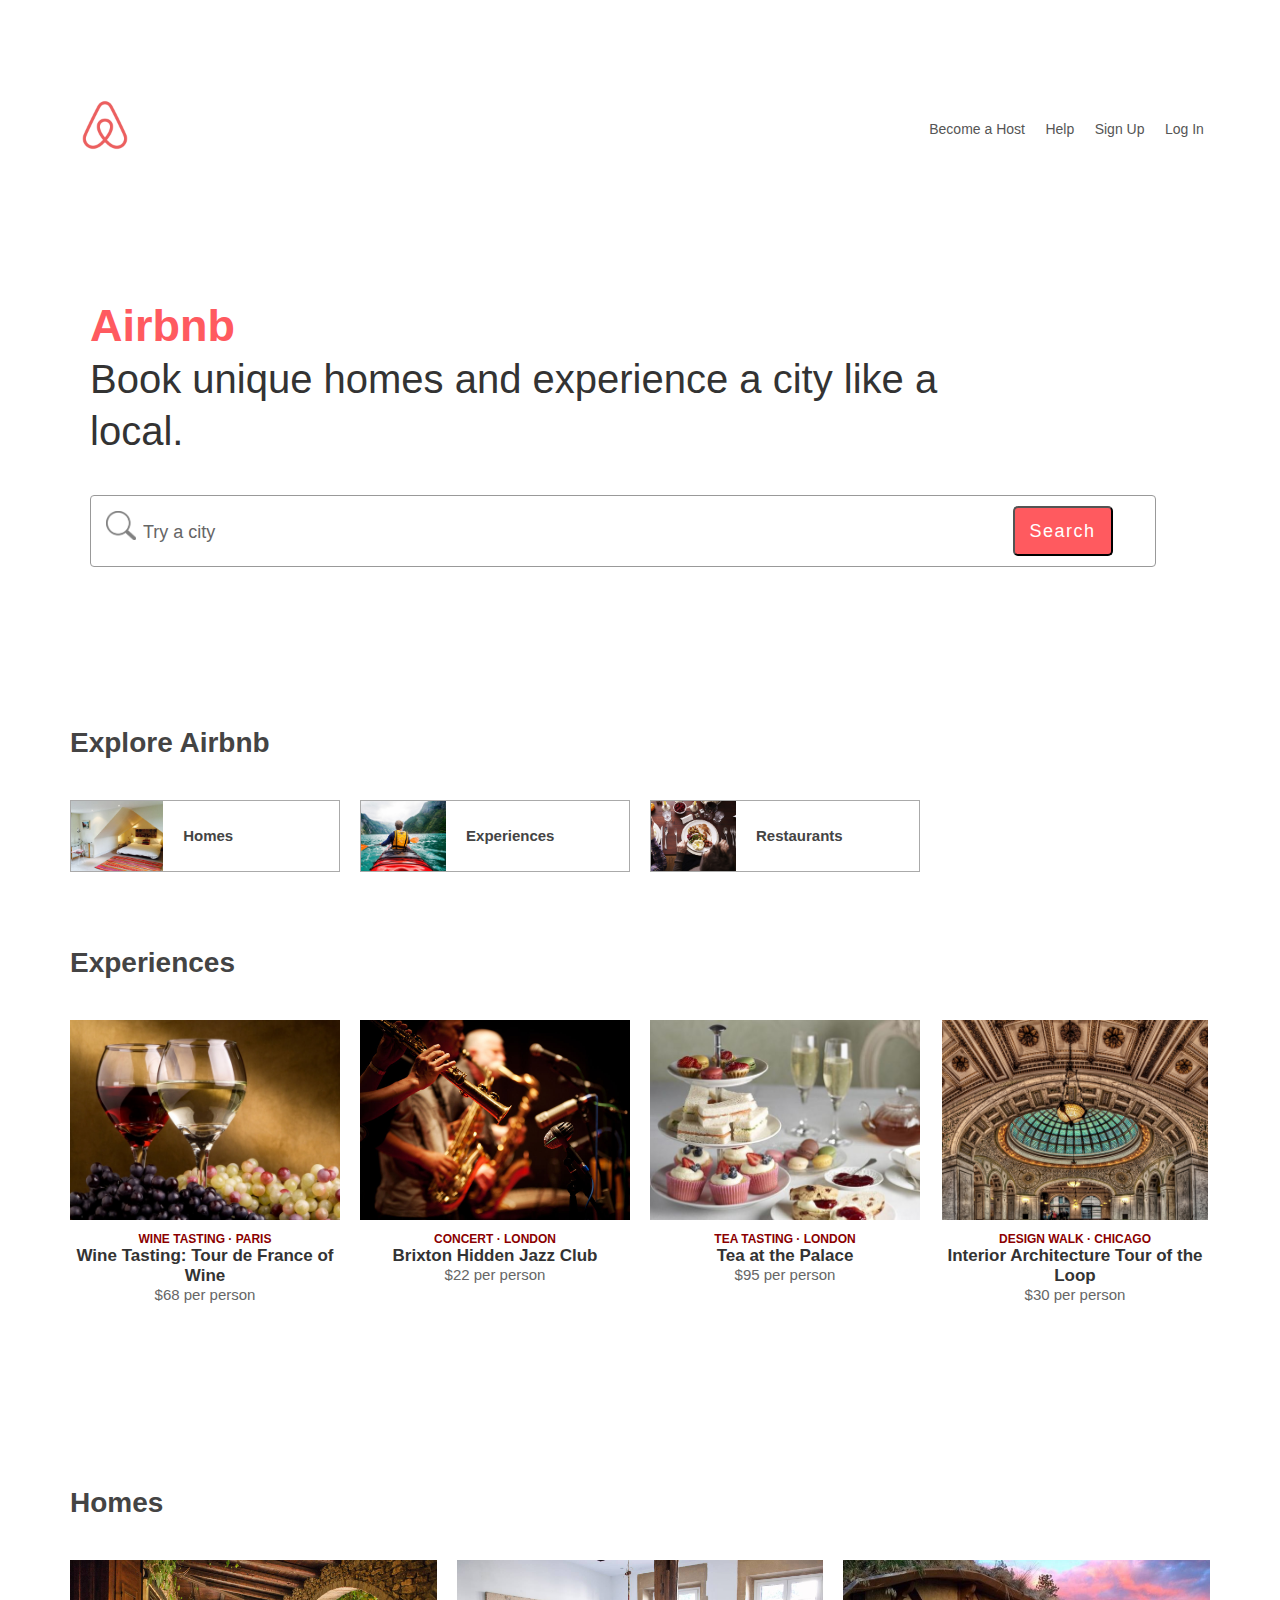
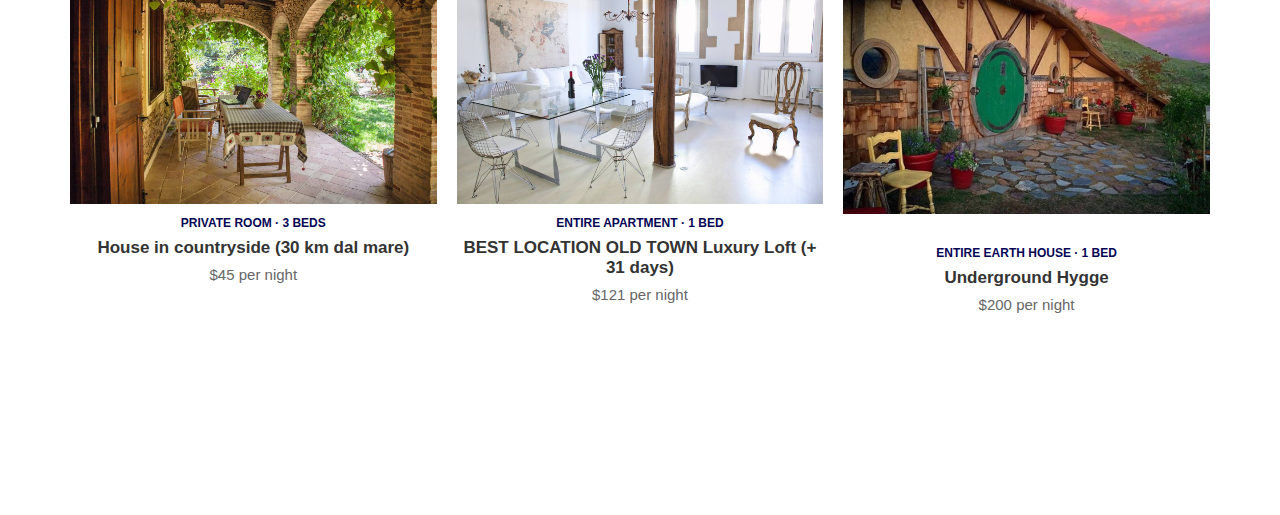
<file: index.html>
<!DOCTYPE html>
<html lang="en">
<head>
  <meta charset="UTF-8">
  <meta name="viewport" content="width=device-width, initial-scale=1">
  <link rel="stylesheet" type="text/css" href="css/style.css">
  <title>Airbnb</title>
</head>
<body>
    
    <div class="row nav-bar row1">
      <div class="column logo nav-column">
        <img class= "img-logo" src="img/icon.png" alt="logo">
      </div>
      <div class="column nav-column nav-links">
        <ul>
          <li>Become a Host</li>
          <li>Help</li>
          <li>Sign Up</li>
          <li>Log In</li>
        </ul>
      </div>
    </div>

    <div class="row break row2 header-break">
      
    </div>
    

    <div class="row header-row row3">
      <div class="column header-column">
          <div class="module header-module"> 
            <h1>Airbnb</br>
              <span class="header-grey"> Book unique homes and experience a city like a local.</span> </h1>
          </div></div>
    </div>

    <div class="row search-row row4">
        <div class="column search-column">
            <div class="module search-module">
              <img class="magnify" src="img/magnify.png" alt="search">

              <input type="text" value="Try a city" class="search-input">  
              <button id="search-button">Search</button>
            </div>
        </div>
    </div>

    <div class="row break row4-5">

    </div>


    <div class="row row5">
            <div class="module row5-module">
              <h2>Explore Airbnb</h2>
            </div>
    </div>

    <div class="row row6">
        <div class="column column1-4">
            <div class="module">
              <img src="img/homes.jpeg" alt="homes">
              Homes  
            </div></div>
        <div class="column column1-4">
            <div class="module">
              <img src="img/exp.jpeg" alt="experiences">
              Experiences  
            </div></div>
        <div class="column column1-4">
            <div class="module">
              <img src="img/restaurants.jpeg" alt="">
              Restaurants  
            </div></div>
    </div>


    <div class="row row7">
            <div class="module">
              <h2>Experiences</h2>        
            </div>

    </div>


    <div class="row row8 experiences-row">
        <div class="column column1-4">
            <div class="module">
                <img src="img/wine.jpeg" alt="wine-tasting">
                <h4>WINE TASTING · PARIS</h4>
                <h3>Wine Tasting: Tour de France of Wine</h3>
                <p>$68 per person</p>
            </div></div>
        <div class="column column1-4">
            <div class="module">
                <img src="img/concert.jpeg" alt="concert">
                <h4>CONCERT · LONDON</h4>
                <h3>Brixton Hidden Jazz Club</h3>
                <p>$22 per person</p>
            </div></div>
        <div class="column column1-4">
            <div class="module">
                <img src="img/tea.jpeg" alt="tea-london">
                <h4>TEA TASTING · LONDON</h4>
                <h3>Tea at the Palace</h3>
                <p>$95 per person</p>
            </div></div>
            <div class="column column1-4">
                <div class="module">
                    <img class="tour-img" src="img/tour.png" alt="chicago">
                    <h4>DESIGN WALK · CHICAGO</h4>
                    <h3>Interior Architecture Tour of the Loop</h3>
                    <p>$30 per person</p>
                </div></div>
    </div>


    <div class="row row9 break">
        
    </div>

    <div class="row row10">
            <div class="module">
              <h2>Homes</h2>  
            </div>
    </div>


    <div class="row row11">
        <div class="column ">
            <div class="module">
                <img src="img/cottage.jpeg" alt="cottage">
                <h4>PRIVATE ROOM · 3 BEDS</h4>
                <h3>House in countryside (30 km dal mare)</h3>
                <p>$45 per night</p>

            </div></div>
        <div class="column ">
            <div class="module">
                <img src="img/loft.jpeg" alt="cottage">
                <h4>ENTIRE APARTMENT · 1 BED</h4>
                <h3>BEST LOCATION OLD TOWN Luxury Loft (+ 31 days)</h3>
                <p>$121 per night</p>

            </div></div>
        <div class="column ">
            <div class="module">
                <img class="hobbit" src="img/hobbit.jpeg" alt="cottage">
                <h4>ENTIRE EARTH HOUSE · 1 BED</h4>
                <h3>Underground Hygge</h3>
                <p>$200 per night</p>

            </div></div>
    </div>



</body>
</html>
</file>
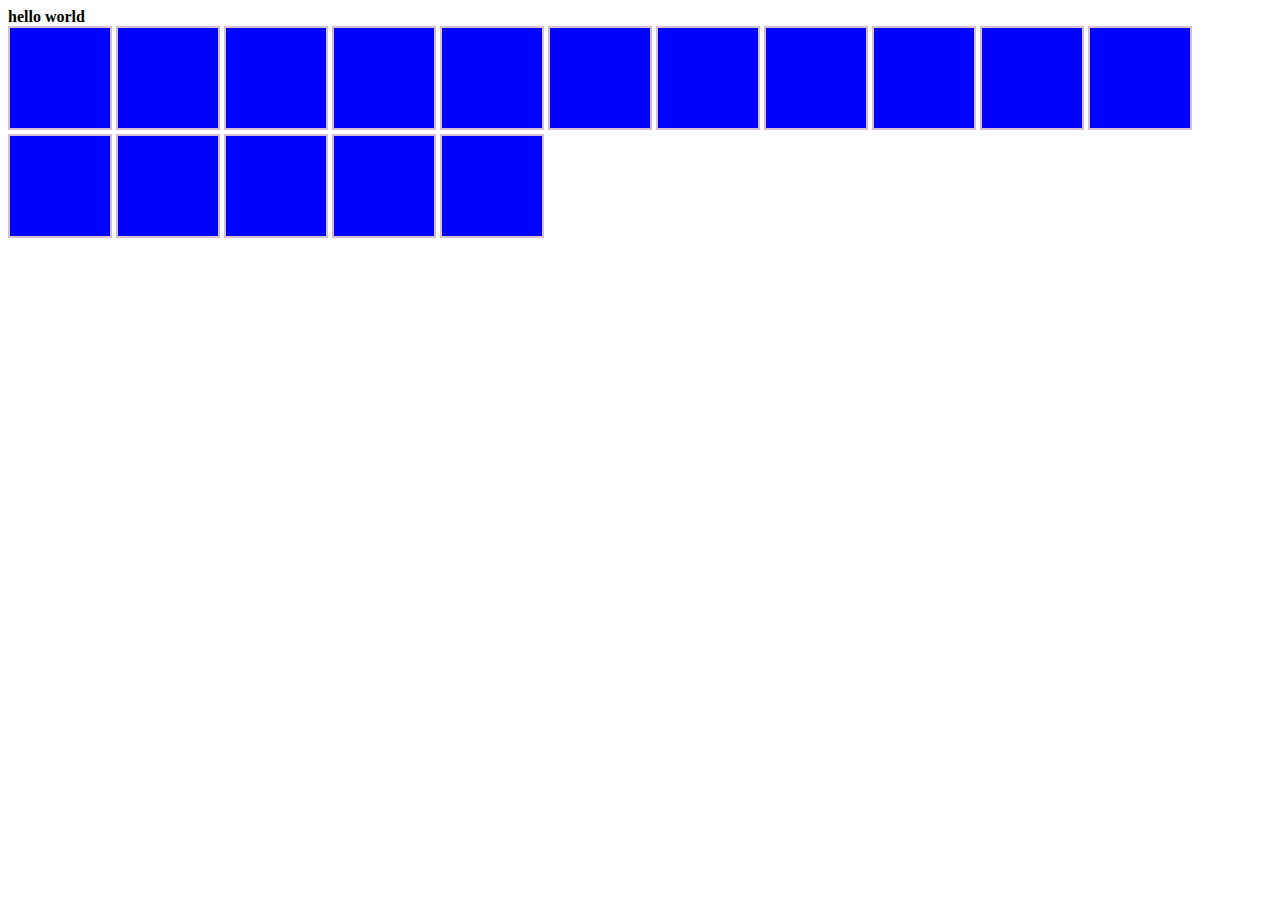
<file: test/index.html>
<!DOCTYPE html>
<html lang="en">
<head>
    <meta charset="UTF-8">
    <meta name="viewport" content="width=device-width, initial-scale=1.0">
    <meta http-equiv="X-UA-Compatible" content="ie=edge">

    <link rel="stylesheet" type="text/css" href="main.css">
    <title>Document</title>
</head>
<body>
<div>hello world</div>
    <div class="box"></div>
    <div class="box"></div>
    <div class="box"></div>
    <div class="box"></div>
    <div class="box"></div>
    <div class="box"></div>
    <div class="box"></div>
    <div class="box"></div> 
    <div class="box"></div>
    <div class="box"></div>
    <div class="box"></div>
    <div class="box"></div>
    <div class="box"></div>
    <div class="box"></div>
    <div class="box"></div>
    <div class="box"></div>    
    
    
</body>
</html>
</file>
<file: css/style.css>
body {
  text-align: center;
  margin: 60px;
  font-family: helvetica, arial, sans-serif;
}

/* GRID */

.column, .row {
  box-sizing: border-box;
}
.column {
  /* border: 2px solid tomato; */
  position: relative;
  border-radius: 20px;
          height: 100px;
  float: left;
          width: 33.33%;
}
.row:before, .row:after {
  content: "";
  display: table;
}
.row:after {
  clear: both;                                              
}
.row {
  /* border: 2px solid rebeccapurple; */
  overflow: auto;
}
.module {
  margin: 5px 10px;
  /* background-color: lightblue; */
  height: 100%;
}
.column1-4 {
  width: 25%;
}

/* GENERAL STYLING */

h1 {
  color: #FF5A5F;
}

h2 {
  color: #444;
  font-size: 28px;
  text-align: left;
}

/* NAV */
.nav-bar {
  height: 110px;
}
.img-logo {
  display: inline-block;
  float: left;
  margin: 40px 0 0 20px;
  height: 50%;
  width: auto;
}
.nav-links {
  width: 66.66%;
  text-align: right;

}
.nav-links ul {
  padding: 0;
  list-style: none;
}
.nav-links li {
  display: inline-block;
  margin: 45px 16px 0 0;
  color: #555;
  font-size: 14px;
}

/* */

.header-break {
  height: 200px;
}

/* HEADER */

.header-row {
  height: 225px;
  
}
.header-column {
  height: 200px;
  width: 80%;
  text-align: left;
  margin: 0 0 0 20px;
}
.header-module {
  height: 160px;
}
.header-grey {
  color: #333;
  font-weight: 100;
  font-size: 40px;
}
.header-module h1 {
  font-size: 45px;
}

/* SEARCH BAR */
.search-row {
  height: 100px;
}
.search-column, .search-module {
  display: inline-block;
  float: left;
  height: 60px;
  width: 90%;
  margin: 0 15px;
  /* background-color: white; */
  
}
.search-module {
  border: 1px solid #999;
  border-radius: 4px;
  height: 50px;
  width: 100%;
  padding: 10px;
}
 .magnify {
  height: auto;
  width: 30px;
  float: left;
  margin: 5px;
}
input {
  float: left;
  height: 50px;
  width: 80%;
  min-width: 40%;
  border: none;
  outline: none;
  font-size: 18px;
  margin: 0;
  /* padding: 0 0 0 10px; */
  color: #666;
}
#search-button {
  background-color: #FF5A5F;
  border-radius: 5px;
  height: 50px;
  width: 100px;
  color: white;
  font-size: 18px;
  font-weight: 200;
  letter-spacing: 1.5px;
}

/*  */

.break {
  height: 100px;
}

/* ROW 6 - CATAGORIES */

.row6 {
  height: 120px;
}
.row6 .module {
  border: 1px solid #aaa;
  overflow: hidden;
  height: 70px;
  font-size: 14px;
  text-align: left;
  line-height: 70px;
  color: #444;
  font-size: 15px;
  font-weight: 900;
}
.row6 img {
  overflow: hidden;
  height: 70px;
  width: auto;
  float: left;
  position: relative;
  left: -20px;

}

/* ROW5/ROW7 - EXPLORE/EXPERIENCES/HOMES HEADLINES */

.row7, .row5, .row10 {
  height: 100px;
}
.row7 .module, .row5-module, .row10 .module {
  text-align: left;
  height: 50px;
  line-height: 50px;

}

/* ROW 8 - EXPERIENCES */

.row8 {
  height: 340px;
}
.row8 .module {
  overflow: hidden;
  height: 320px;
}
.row8 img {
  overflow: hidden;
  height: 200px;
  width: auto;
  margin: 0 0 8px 0;
  /* border-radius: 5px; */
}
.tour-img {
  width: 400px;
  height: auto;
}
.row8 h4, .row8 h3, .row8 p {
  margin: 0 auto;
  padding: 0;
}
.row8 h4 {
  font-size: 12px;
  color: darkred;
}
.row8 h3, .row11 h3 {
  font-size: 17px;
  color: #333;
}
.row8 p, .row11 p {
  color: #666;
  font-size: 15px;
}

/* ROW11 - HOMES FOR RENT */

.row11 {
  height: 500px;
}
.row11 .module {
  overflow: auto;
  height: 400px;
}
.row11 img {
  overflow: auto;
  width: 100%;
  height: auto;

  /*  */
/* 
  overflow: hidden;
  height: 200px;
  width: auto;
  margin: 0 0 8px 0; */
}

.row11 h4, .row11 h3, .row11 p {
  margin: 8px auto;
  padding: 0;
}
.row11 h4 {
  font-size: 12px;
  color: rgb(6, 6, 85);
}
.hobbit {
  position: relative;
  top: -20px;
}
</file>
<file: test/main.css>
.box {
    display: inline-block;
    
    width: 100px;
    height: 100px;
    background-color: blue;
    margin: 0 auto;
    padding: 0;
    border: 2px solid thistle;
}
div {
    font-weight: 900;
}
</file>
